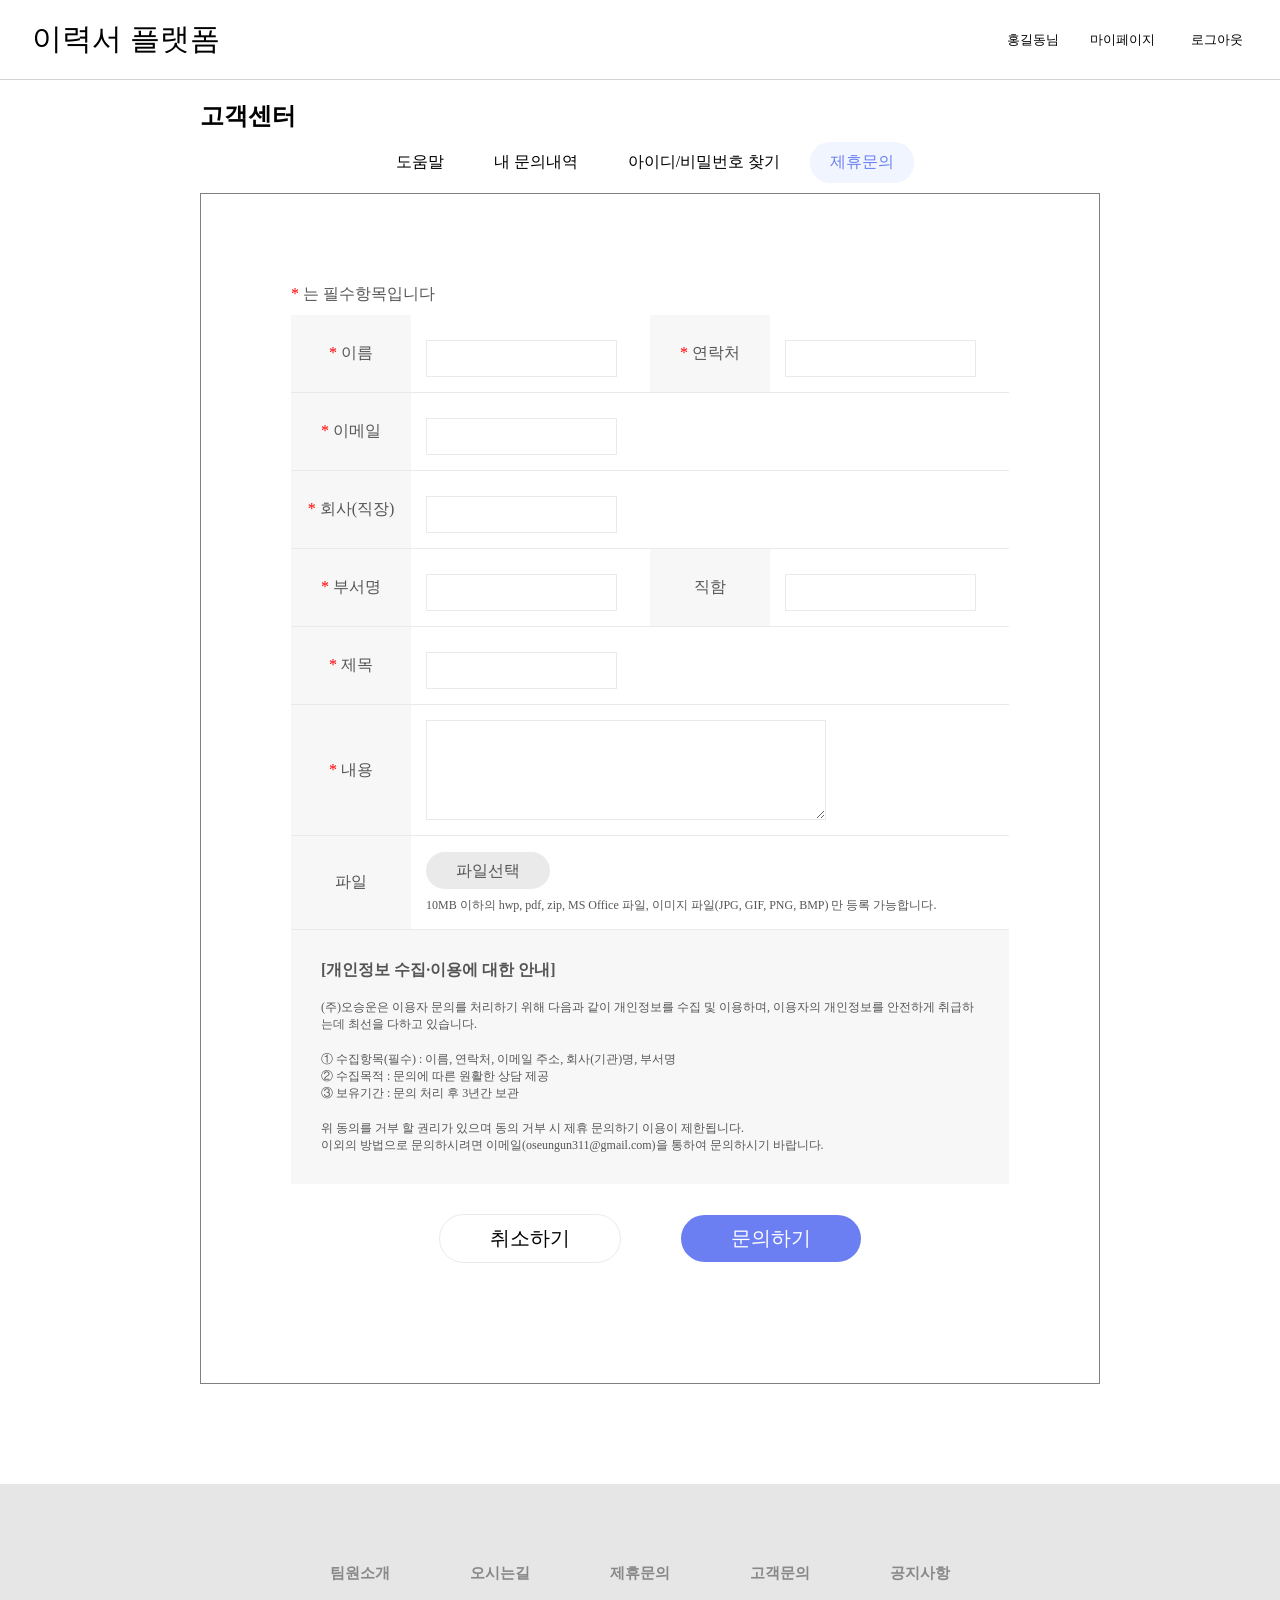
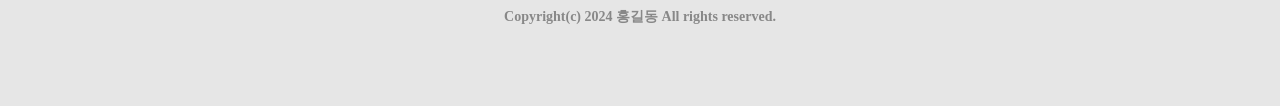
<file: partnership_inquiry.html>
<!DOCTYPE html>
<html lang="en">
  <head>
    <meta charset="UTF-8" />
    <meta name="viewport" content="width=device-width, initial-scale=1.0" />
    <link rel="stylesheet" href="css/partner_inquiry.css" />
    <title>Partnership_inquiry</title>
  </head>
  <body>
    <header>
      <div class="inner">
        <div class="head--container">
          <div class="head--title">
            <a href="https://www.google.com">이력서 플랫폼</a>
          </div>
          <div class="head--menu">
            <div class="nickname">홍길동님</div>
            <div class="mypage">
              <a href="/myportfolio.html">마이페이지</a>
            </div>
            <div class="logout">
              <a href="/login.html">로그아웃</a>
            </div>
          </div>
        </div>
      </div>
    </header>
    <div class="main">
      <div class="main11">
        <div class="CS">
          <h2>고객센터</h2>
        </div>
        <div class="nav">
            <ul class="nav_ul">
                <li><div class="nav1"><span>도움말</span></div></li>
                <li><div class="nav1"><span>내 문의내역</span></div></li>
                <li><div class="nav1"><span>아이디/비밀번호 찾기</span></div></li>
                <li><div class="nav2"><span>제휴문의</span></div></li>
            </ul>
        </div>
        <div class="main2">
          <div class="main3">
            <div class="sub1"><p class="important--sign">*</p> 는 필수항목입니다</div>
            <div class="sub2">
              <ul class="sub2">
                <li class="part1">
                  <div class="wrap">
                    <label for="name" class="block1"><p class="important--sign">*</p> 이름</label>
                  </div>
                  <div class="input">
                    <span class="box">
                      <input
                        type="text"
                        class="inp1"
                        maxlength="11"
                        value
                        required="required"
                      />
                    </span>
                  </div>
                  <div class="wrap">
                    <label for="cell" class="block1"><p class="important--sign">*</p> 연락처</label>
                  </div>
                  <div class="input">
                    <span class="box">
                      <input
                        type="number"
                        class="inp1"
                        maxlength="11"
                        value
                        required="required"
                      />
                    </span>
                  </div>
                </li>
                <li class="part2">
                  <div class="wrap">
                    <label for="email" class="block1"><p class="important--sign">*</p> 이메일</label>
                  </div>
                  <div class="input">
                    <span class="box">
                      <input
                        type="text"
                        class="inp1"
                        maxlength="11"
                        value
                        required="required"
                      />
                    </span>
                  </div>
                </li>
                <li class="part3">
                  <div class="wrap">
                    <label for="company" class="block1"><p class="important--sign">*</p> 회사(직장)</label>
                  </div>
                  <div class="input">
                    <span class="box">
                      <input
                        type="text"
                        class="inp1"
                        maxlength="11"
                        value
                        required="required"
                      />
                    </span>
                  </div>
                </li>
                <li class="part4">
                  <div class="wrap">
                    <label for="dept" class="block1"><p class="important--sign">*</p> 부서명</label>
                  </div>
                  <div class="input">
                    <span class="box">
                      <input
                        type="text"
                        class="inp1"
                        maxlength="11"
                        value
                        required="required"
                      />
                    </span>
                  </div>
                  <div class="wrap">
                    <label for="position" class="block1">직함</label>
                  </div>
                  <div class="input">
                    <span class="box">
                      <input
                        type="text"
                        class="inp1"
                        maxlength="11"
                        value
                        required="required"
                      />
                    </span>
                  </div>
                </li>
                <li class="part5">
                  <div class="wrap">
                    <label for="title" class="block1"><p class="important--sign">*</p> 제목</label>
                  </div>
                  <div class="input">
                    <span class="box">
                      <input
                        type="text"
                        class="inp1"
                        maxlength="11"
                        value
                        required="required"
                      />
                    </span>
                  </div>
                </li>
                <li class="part6">
                  <div class="wrap">
                    <label for="content" class="block1"><p class="important--sign">*</p> 내용</label>
                  </div>
                  <div class="input">
                    <span class="box_content">
                      <textarea
                        class="inp1"
                        required="required"
                        style="width: 400px; height: 100px"
                      ></textarea>
                    </span>
                  </div>
                </li>
                <li class="part7">
                  <div class="wrap">
                    <label for="content" class="block1">파일</label>
                  </div>
                  <div class="input">
                    <span class="box">
                      <label for="file" class="file">파일선택</label>
                      <input type="file" id="file" name="file" />
                      <p>10MB 이하의 hwp, pdf, zip, MS Office 파일, 이미지 파일(JPG, GIF, PNG, BMP) 만 등록 가능합니다.</p>
                    </span>
                  </div>
                  
                </li>
              </ul>
            </div>
            <div class="note">
                <div class="note1">
                    <h4>[개인정보 수집·이용에 대한 안내]</h3><br>
                    <p>(주)오승운은 이용자 문의를 처리하기 위해 다음과 같이 개인정보를 수집 및 이용하며, 이용자의 개인정보를 안전하게 취급하는데 최선을 다하고 있습니다.</p>
                    <br>
                    <p>① 수집항목(필수) : 이름, 연락처, 이메일 주소, 회사(기관)명, 부서명</p>
                    <p>② 수집목적 : 문의에 따른 원활한 상담 제공</p>
                    <p>③ 보유기간 : 문의 처리 후 3년간 보관</p><br>
                    <p>위 동의를 거부 할 권리가 있으며 동의 거부 시 제휴 문의하기 이용이 제한됩니다.</p>
                    <p>이외의 방법으로 문의하시려면 이메일(oseungun311@gmail.com)을 통하여 문의하시기 바랍니다.</p>
                </div>
            </div>
            <div class="sub3">
              <button class="cancel">취소하기</button>
              <button class="send">문의하기</button>
            </div>
          </div>
        </div>
      </div>
    </div>
    <footer class="class--footer">
      <div class="class--footer--container">
        <ul class="class--footer--list">
          <li>
            <div class="class--footer--name"><a href="/introduction.html">팀원소개</a></div>
          </li>
          <li>
            <div class="class--footer--name"><a href="/ontheWay.html">오시는길</a></div>
          </li>
          <li>
            <div class="class--footer--name"><a href="/partnership_inquiry.html">제휴문의</a></div>
          </li>
          <li>
            <div class="class--footer--name"><a href="/customer_inquiry.html">고객문의</a></div>
          </li>
          <li>
            <div class="class--footer--name"><a href="/notice.html">공지사항</a></div>
          </li>
        </ul>
        <div class="class--footer--copyright">Copyright(c) 2024 홍길동 All rights reserved.</div>
      </div>
    </footer>
  </body>
</html>
</file>
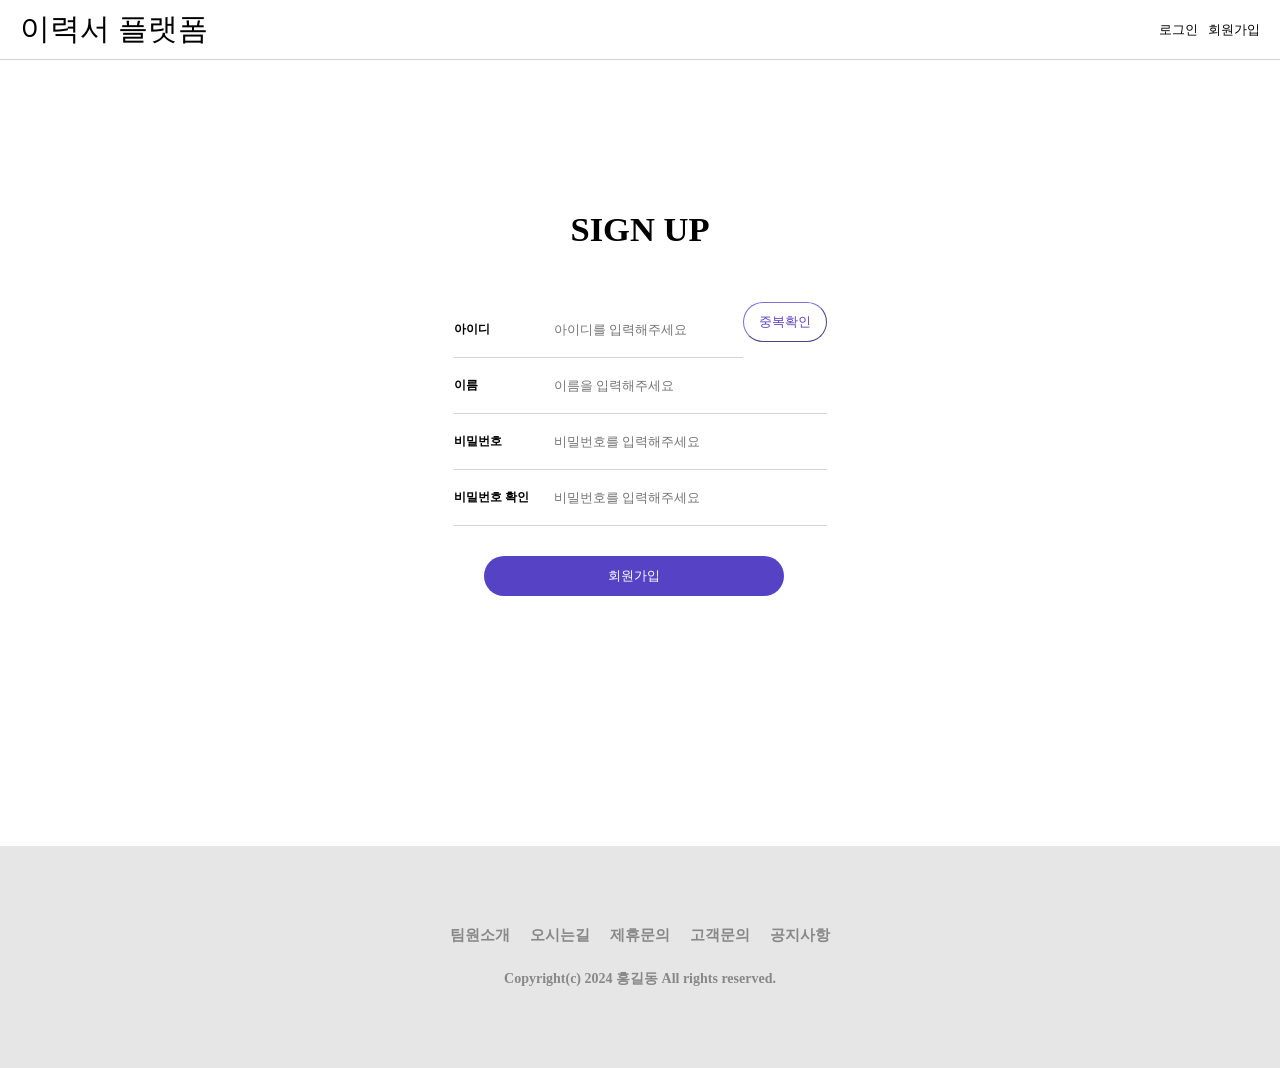
<file: signup.html>
<!DOCTYPE html>
<html lang="en">
  <head>
    <meta charset="UTF-8" />
    <meta name="viewport" content="width=device-width, initial-scale=1.0" />

    <link rel="stylesheet" href="css/signup_style.css" />
    <title>signup</title>
  </head>
  <body>
    <header>
      <div class="inner">
        <div class="head--container">
          <div class="head--brand">
            <a href="/login.html">이력서 플랫폼</a>
          </div>
          <div class="head--container2">
            <div class="head--brand1">
              <a href="/login.html">로그인</a>
            </div>
            <div class="head--brand2">
              <a href="/signup.html">회원가입</a>
            </div>
          </div>
        </div>
      </div>
    </header>
    <section>
      <div class="inner">
        <div class="main">
          <div class="signup">
            <h2>SIGN UP</h2>
          </div>
          <div class="signup--container">
            <form class="signup--form">
              <div class="signup--id--container">
                <div class="signup--id">
                  <div class="label label--id">아이디</div>
                  <input
                    type="text"
                    name="id"
                    placeholder="아이디를 입력해주세요"
                  />
                </div>
                <div>
                  <button class="button" type="button">중복확인</button>
                </div>
              </div>
              <div class="signup--name">
                <div class="label label--name">이름</div>
                <input type="name" placeholder="이름을 입력해주세요" />
              </div>
              <div class="signup--password">
                <div class="label label--password">비밀번호</div>
                <input type="password" placeholder="비밀번호를 입력해주세요" />
              </div>
              <div class="signup--password--check">
                <div class="label label--password--check">비밀번호 확인</div>
                <input type="password" placeholder="비밀번호를 입력해주세요" />
              </div>
              <button class="button1"type="button"onclick="location.href='/signup.html'">회원가입</button>
            </form>
          </div>
        </div>
      </div>
    </section>
    <footer class="class--footer">
      <div class="class--footer--container">
        <ul class="class--footer--list">
          <li>
            <div class="class--footer--name"><a href="/introduction.html">팀원소개</a></div>
          </li>
          <li>
            <div class="class--footer--name"><a href="/ontheWay.html">오시는길</a></div>
          </li>
          <li>
            <div class="class--footer--name"><a href="/partnership_inquiry.html">제휴문의</a></div>
          </li>
          <li>
            <div class="class--footer--name"><a href="/customer_inquiry.html">고객문의</a></div>
          </li>
          <li>
            <div class="class--footer--name"><a href="/notice.html">공지사항</a></div>
          </li>
        </ul>
        <div class="class--footer--copyright">
          Copyright(c) 2024 홍길동 All rights reserved.
        </div>
      </div>
    </footer>
  </body>
</html>
</file>
<file: css/partner_inquiry.css>
* {
  box-sizing: border-box;
  margin: 0;
  padding: 0;
}
a {
  all: unset;
  cursor: pointer;
}
.inner {
  width: 100%;
  height: 100%;
  margin: 0 auto;
  padding: 0 2rem;
  overflow: hidden;
}
.important--sign {
  display: inline;
  color: red;
}
/* ====================================================================== */
/* header */
header {
  width: 100%;
  height: 80px;
  background-color: #fff;
  position: fixed;
  top: 0;
  left: 0;
  z-index: 1000;
  border-bottom: lightgray 1.5px solid;
}
.head--container {
  width: 100%;
  height: 100%;
  display: flex;
  justify-content: space-between;
}
.head--title {
  width: 100%;
  height: 100%;
  display: flex;
  align-items: center;
  font-size: 30px;
  font-weight: 500;
}
.head--menu {
  width: 300px;
  height: 100%;
  display: flex;
  justify-content: space-between;
  align-items: center;
  font-size: 13px;
  font-weight: 500;
}
.mypage,
.logout,
.arrow {
  padding: 5px;
  border-radius: 15px;
  transition: 0.2s;
}
.arrow:hover {
  background-color: rgb(209, 209, 209);
}
.mypage:hover,
.logout:hover {
  background-color: rgb(230, 230, 230);
}
/* ====================================================================== */
/* main2 */
.main11 {
  margin: 100px 200px;
  min-width: 900px;
}
.CS {
  padding: 0 0 10px;
}
.main2 {
  border: gray 1px solid;
  color: #555555;
  padding: 90px;
  }
.nav_ul {
  display: flex;
  justify-content: center;
  align-items: center;
  list-style: none;
  padding-bottom: 10px;
}
.nav1 {
  padding: 10px 20px;
  margin-right: 10px;
  transition: 0.3s;
  border-radius: 20px;
}

.nav1:hover {
  background-color: #eaeaea;
  border-radius: 20px;
  font-weight: 500;
}

.nav2 {
  padding: 10px 20px;
  margin-right: 10px;
  border-radius: 20px;
  background-color: #f0f5ff;
  color: #6b7ff2;
  font-weight: 500;
}
/* ====================================================================== */
/* sub1 */

.sub1 {
  padding: 0 0 10px;
}
/* ====================================================================== */
/* sub2 */
.part1,
.part2,
.part3,
.part4,
.part5,
.part6,
.part7 {
  width: 100%;
  height: max-content;
  display: flex;
}
.part2 {
  justify-content: start;
}
.wrap {
  min-width: 120px;
  background-color: #f7f7f7;
  padding: 15px;
  display: flex;
  justify-content: center;
  align-items: center;
  border-bottom: 1px solid #eaeaea;
}

.input {
  width: 100%;
  background-color: #fff;
  padding: 15px;
  display: flex;
  border-bottom: 1px solid #eaeaea;
}

.inp1 {
  border: 1px solid #eaeaea;
  padding: 10px;
  -webkit-text-size-adjust: none;
}

.box {
  margin-top: 10px;
}
.box_content {
  width: 400px;
  display: flex;
}

.file {
  padding: 10px 30px;
  border-radius: 30px;
  background-color: #eaeaea;
  cursor: pointer;
  transition: 0.3s;
}

.file:hover {
  background-color: #cccccc;
}

#file {
  display: none;
}

.part7 p {
  font-size: 12px;
  padding-top: 15px;
}
/* ====================================================================== */
/* sub3 */
.sub3 {
  width: 100%;
  height: max-content;
  display: flex;
  justify-content: center;
  align-items: center;
  padding: 30px;
}

.cancel,
.send {
  padding: 10px 50px;
  margin: 0 30px;
  border: none;
  border-radius: 40px;
  font-size: 20px;
}

.cancel {
  background-color: #fff;
  border: #eaeaea 1px solid;
}

.send {
  background-color: #6b7ff2;
  color: #fff;
}

button {
  cursor: pointer;
  transition: 0.2s;
}

.cancel:hover {
  background-color: #eaeaea;
}

.send:hover {
  background-color: #4f63d4;
}
/* ====================================================================== */
/* note */
.note1 {
  padding: 30px;
  background-color: #f7f7f7;
}
.note1 p {
  font-size: 12px;
}
/* ====================================================================== */
/* footer */
.class--footer {
  display: flex;
  justify-content: center;
  align-items: center;
  padding: 5rem;
  background-color: rgb(230, 230, 230);
  font-size: 13px;
  margin-top: 3rem;
}
.class--footter--container {
  width: 100%;
  display: flex;
  flex-wrap: wrap;
}
.class--footer--list {
  list-style: none;
  width: 100%;
  padding: 0;
  margin: 0 0 25px 0;
  display: flex;
  justify-content: space-evenly;
  gap: 80px;
  font-size: 15px;
  color: #888;
  font-weight: bold;
}
.class--footer--copyright {
  font-size: 14px;
  width: 100%;
  justify-content: center;
  align-items: center;
  text-align: center;
  color: #888;
  font-weight: bold;
}

@media (max-width: 760px) {

        .class--footer {
        width: 1200px;
        font-size: 9px;
        padding: 2rem;
    }
    

    .class--footer--copyright {
        font-size: 9px;
    }

    .class--footer--list {
        font-size: 12px;
        gap : 20px;
    }


}
</file>
<file: css/signup_style.css>
* {
  box-sizing: border-box;
  padding: 0;
  margin: 0;
}

a {  
  all: unset;}

a:hover {
  all: unset;
  cursor: pointer;
}

.inner {
  width: 100%;
  height: 100%;
  margin: 0;
  padding: 0;
  overflow: hidden;
}

.signup--id--container {
  display: flex;
}

header {
  width: 100%;
  height: 60px;
  position: fixed;
  top: 0;
  left: 0;
  z-index: 1000;
  background-color: white;
}

.head--container {
  /* width: 100%; */
  height: 100%;
  display: flex;
  justify-content: space-between;
  align-items: center;
  margin-bottom: 20px;
  /* margin-left: 20px; */
  /* margin-right: 20px; */
  border-bottom: 1px solid lightgray;
  color: black;
  cursor: pointer;
}

.head--brand {
  padding-left: 20px;
  font-size: 30px;
  font-weight: 500;
}

.head--container2 {
  display: flex;
  gap: 10px;
  font-size: 13px;
  margin-right: 20px;
  font-weight: 500;
  cursor: pointer;
}

section {
  width: 100%;
  height: 100%;
  display: flex;
  align-items: center;
  margin-top: 80px;
  z-index: 1;
}

.main {
    width: 100%;
    height: 100%;
}

.signup {
  font-size: 23px;
  font-weight: bold;
  margin: 30px;
  padding-top: 100px;
  padding-bottom: 3px;
  text-align: center;
}

.signup--container {
  display: flex;
  height: 100%;
  font-size: 20px;
  font-weight: bold;
  margin-top: 50px;
  margin-bottom: 200px;
  padding-bottom: 20px;
  text-align: center;
  justify-content: center;
}

.signup--form {
  display: flex;
  flex-direction: column;
  font-size: 12px;
  text-align: left;
}

input {
  border: none;
  padding: 20px;
  outline: none;
  gap: 10px;
}

.signup--id,
.signup--name,
.signup--password,
.signup--password--check {
  display: flex;
  align-items: center;
  border-bottom: 1px solid lightgray;
}

.label {
  width: 80px;
}

.button {
  color: rgb(86, 66, 196);
  background-color: white;
  border-radius: 20px;
  padding: 8px 15px;
  border-color: rgb(126, 110, 218);
  border-width: 0.3px;
  font-weight: 500;
  height: 40px;
  cursor: pointer;
  transition: 0.2s;
}

.button:hover {
  background-color: rgb(236, 235, 235);
}

.button1 {
  background-color: rgb(86, 66, 196);
  color: white;
  border-radius: 20px;
  margin: 30px;
  font-weight: 500;
  text-align: center;
  width: 300px;
  height: 40px;
  border-width: 0;
  cursor: pointer;
  transition: 0.2s;
}

.button1:hover {
  background-color: rgb(74, 56, 170);
}

.class--footer {
  display: flex;
  justify-content: center;
  align-items: center;
  padding: 5rem;
  background-color: rgb(230, 230, 230);
  font-size: 13px;
}

.class--footter--container {
  width: 100%;
  display: flex;
  flex-wrap: wrap;
}

.class--footer--list {
  list-style: none;
  width: 100%;
  padding: 0;
  margin: 0 0 25px 0;
  display: flex;
  justify-content: space-evenly;
  gap: 20px;
  font-size: 15px;
  color: #888;
  font-weight: bold;
}

.class--footer--copyright {
  font-size: 14px;
  width: 100%;
  justify-content: center;
  align-items: center;
  text-align: center;
  color: #888;
  font-weight: bold;
}

@media (max-width: 768px) {
  .head--brand {
    font-size: 20px;
  }

  .head--container2 {
    font-size: 12px;
  }

  .signup {
    padding-top: 50px;
  }

  .signup--container {
    width: 100%;
    height: 100%;
    padding: 5px 10px;
    margin-top: 20px;
    margin-bottom: 100px;
  }

  .signup--id,
  .signup--name,
  .signup--password,
  .signup--password--check {
    width: 100%;
    padding: 5px 0;
  }

  .label {
    min-width: 50px;
  }

  .input {
    padding: 10px;
    height: 5px;
  }

  .button {
    min-width: 70px;
    font-size: 11px;
    padding: 5px 10px;
    margin: 20px 0;
  }

  .button1 {
    width: 100%;
    margin: 20px 0;
    font-size: 11px;
  }

        .class--footer {
        font-size: 9px;
        padding: 1rem;
    }
    

    .class--footer--copyright {
        font-size: 9px;
    }

    .class--footer--list {
        font-size: 12px;
        gap : 20px;
    }
}
</file>
